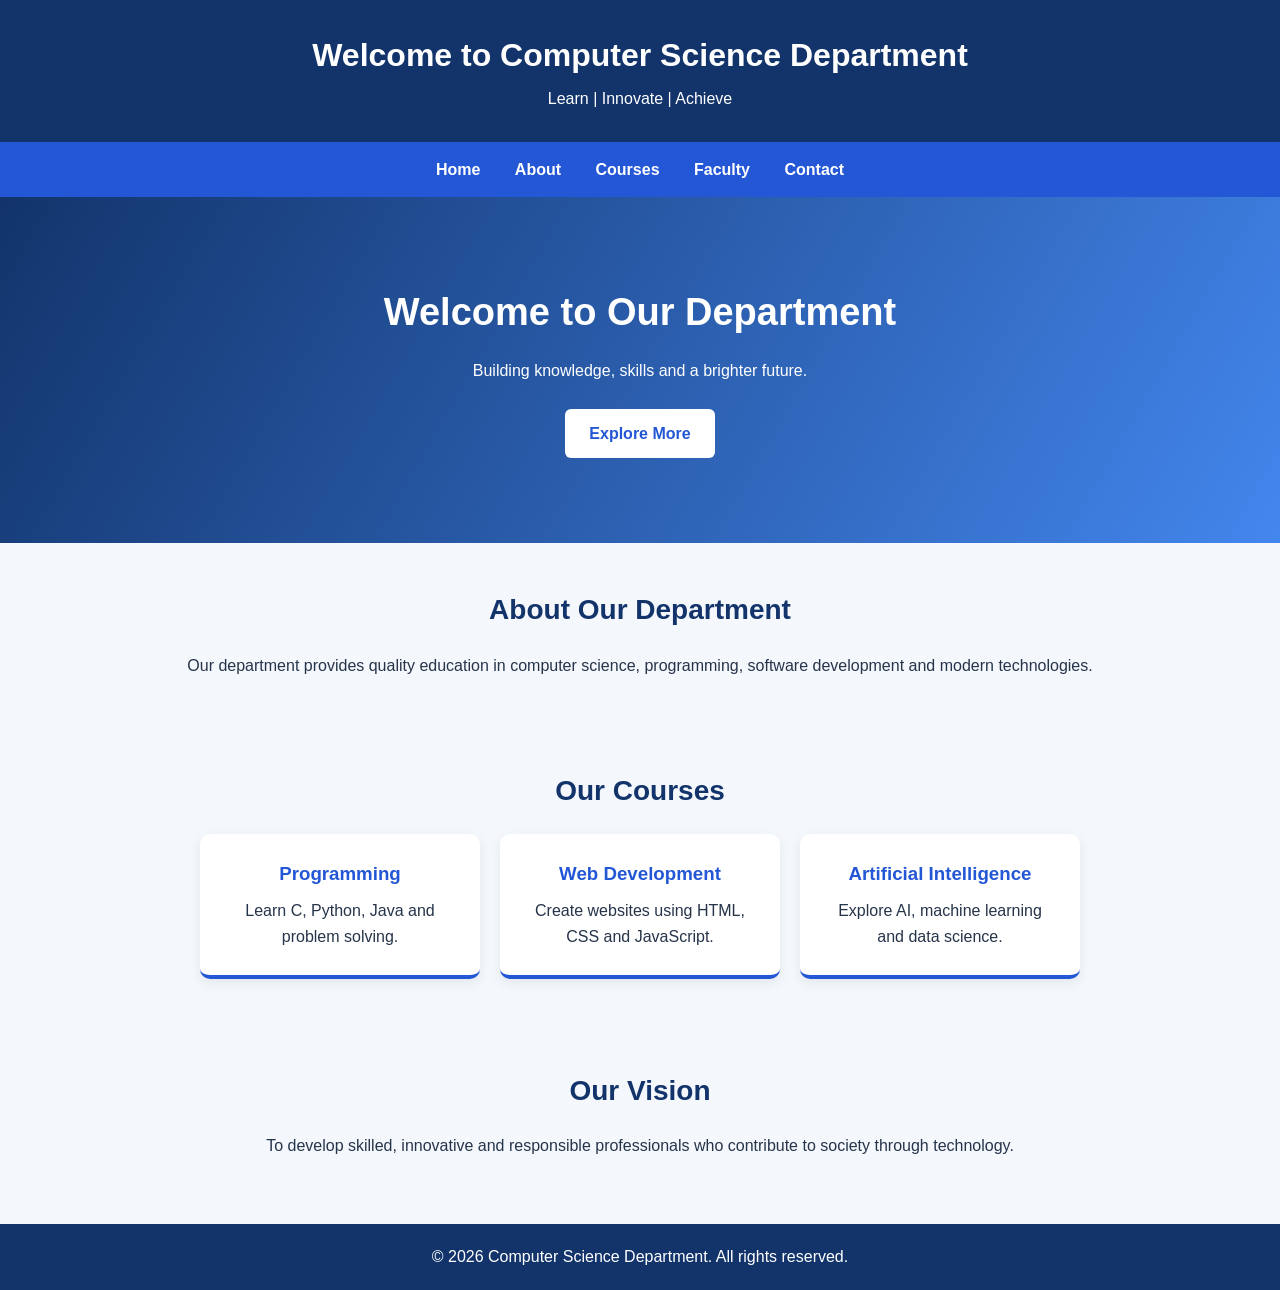
<file: index.html>
<!DOCTYPE html>
<html lang="en">
<head>
    <meta charset="UTF-8">
    <meta name="viewport" content="width=device-width, initial-scale=1.0">
    <title>College Department</title>
    <link rel="stylesheet" href="style.css">
</head>
<body>

<header>
    <h1>Welcome to Computer Science Department</h1>
    <p>Learn | Innovate | Achieve</p>
</header>

<nav>
    <a href="index.html">Home</a>
    <a href="#about">About</a>
    <a href="#courses">Courses</a>
    <a href="faculty.html">Faculty</a>
    <a href="contact.html">Contact</a>
</nav>

<section class="hero">
    <h2>Welcome to Our Department</h2>
    <p>Building knowledge, skills and a brighter future.</p>
    <a class="btn" href="#about">Explore More</a>
</section>

<section id="about" class="section">
    <h2>About Our Department</h2>
    <p>Our department provides quality education in computer science,
       programming, software development and modern technologies.</p>
</section>

<section id="courses" class="section">
    <h2>Our Courses</h2>
    <div class="cards">
        <div class="card">
            <h3>Programming</h3>
            <p>Learn C, Python, Java and problem solving.</p>
        </div>
        <div class="card">
            <h3>Web Development</h3>
            <p>Create websites using HTML, CSS and JavaScript.</p>
        </div>
        <div class="card">
            <h3>Artificial Intelligence</h3>
            <p>Explore AI, machine learning and data science.</p>
        </div>
    </div>
</section>

<section class="section">
    <h2>Our Vision</h2>
    <p>To develop skilled, innovative and responsible professionals
       who contribute to society through technology.</p>
</section>

<footer>
    <p>&copy; 2026 Computer Science Department. All rights reserved.</p>
</footer>

</body>
</html>
</file>
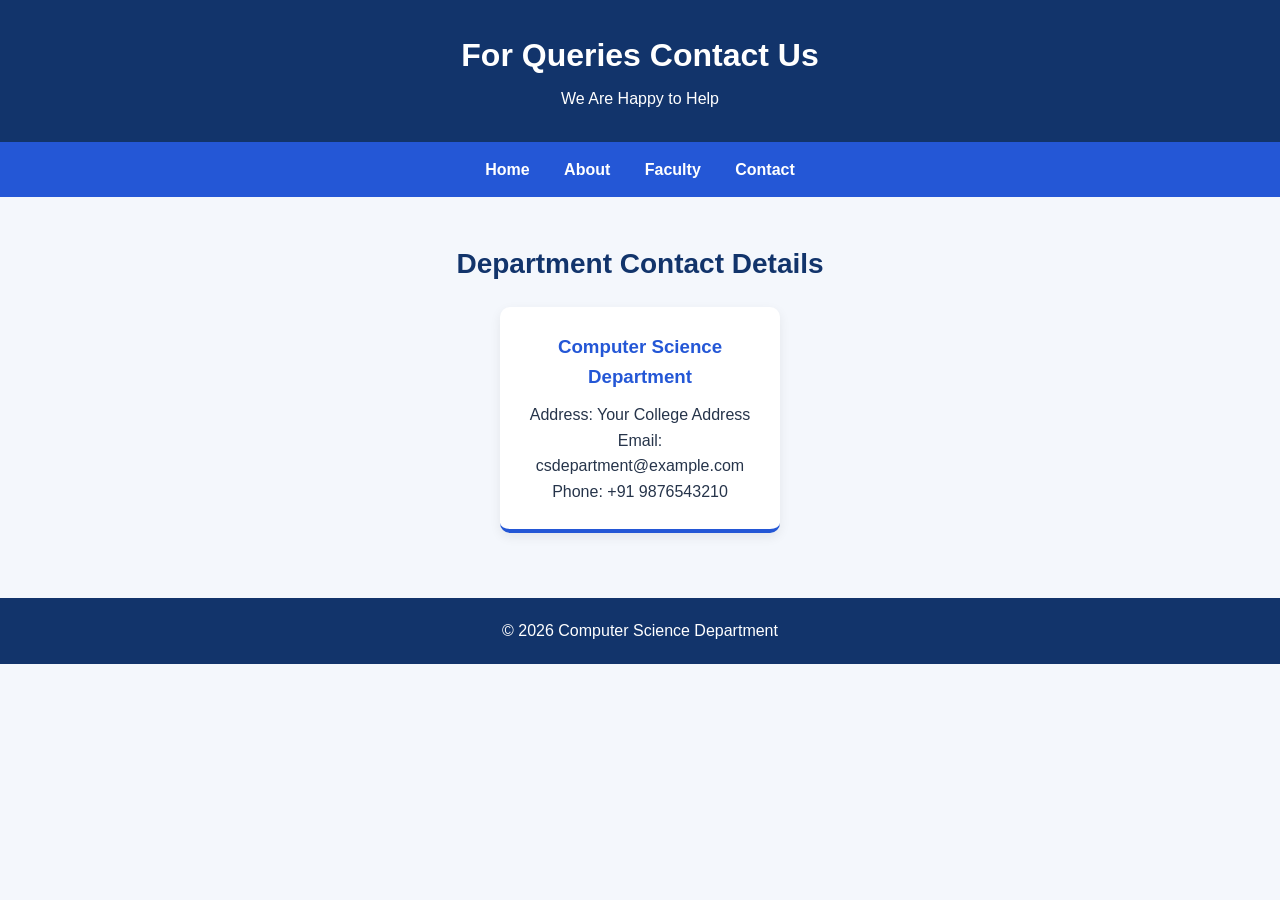
<file: contact.html>
<!DOCTYPE html>
<html lang="en">
<head>
    <meta charset="UTF-8">
    <meta name="viewport" content="width=device-width, initial-scale=1.0">
    <title>Contact - College Department</title>
    <link rel="stylesheet" href="style.css">
</head>
<body>

<header>
    <h1>For Queries Contact Us</h1>
    <p>We Are Happy to Help</p>
</header>

<nav>
    <a href="index.html">Home</a>
    <a href="index.html#about">About</a>
    <a href="faculty.html">Faculty</a>
    <a href="contact.html">Contact</a>
</nav>

<section class="section">
    <h2>Department Contact Details</h2>

    <div class="card" style="margin: auto;">
        <h3>Computer Science Department</h3>
        <p>Address: Your College Address</p>
        <p>Email: csdepartment@example.com</p>
        <p>Phone: +91 9876543210</p>
    </div>
</section>

<footer>
    <p>&copy; 2026 Computer Science Department</p>
</footer>

</body>
</html>
</file>
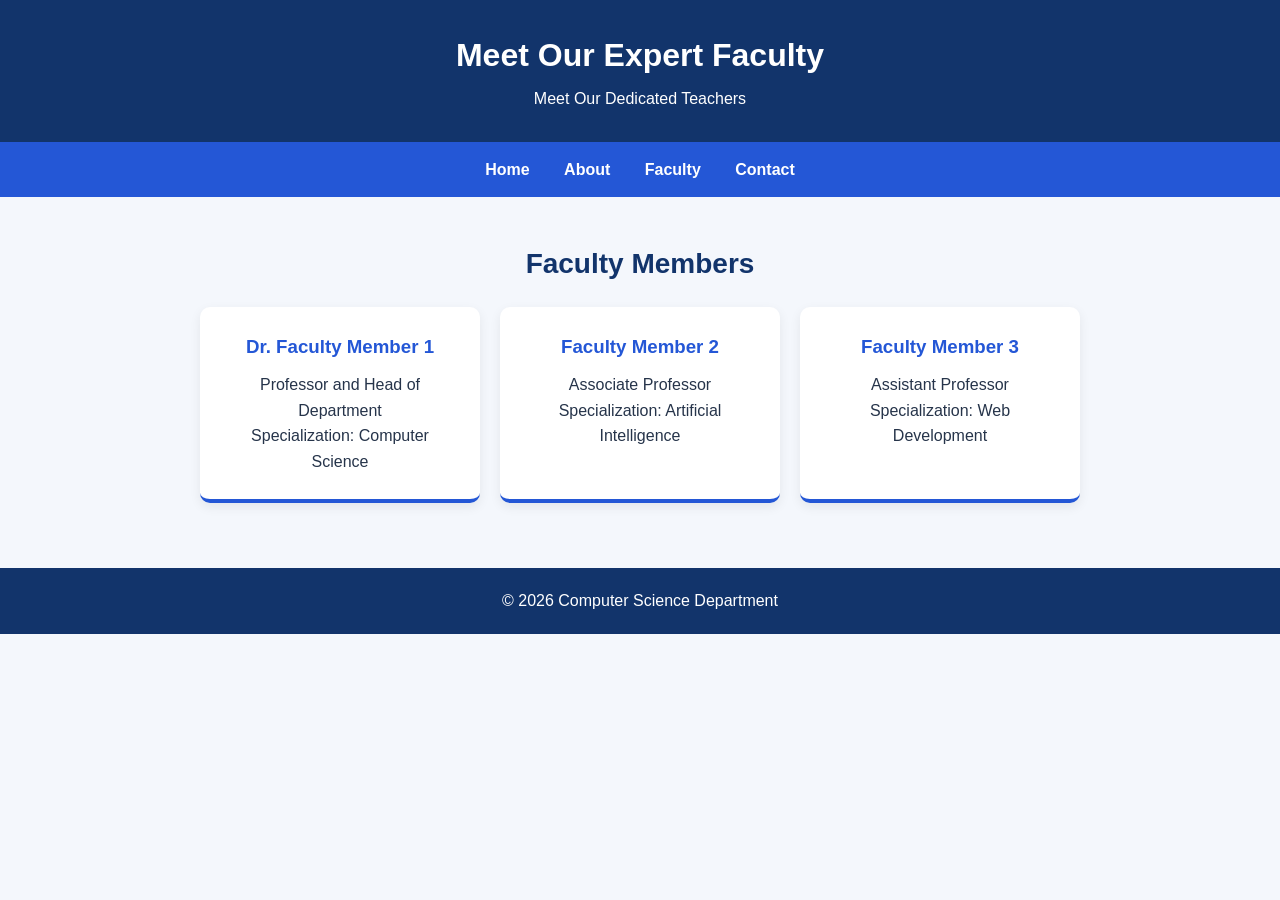
<file: faculty.html>
<!DOCTYPE html>
<html lang="en">
<head>
    <meta charset="UTF-8">
    <meta name="viewport" content="width=device-width, initial-scale=1.0">
    <title>Faculty - College Department</title>
    <link rel="stylesheet" href="style.css">
</head>
<body>

<header>
    <h1>Meet Our Expert Faculty</h1>
    <p>Meet Our Dedicated Teachers</p>
</header>

<nav>
    <a href="index.html">Home</a>
    <a href="index.html#about">About</a>
    <a href="faculty.html">Faculty</a>
    <a href="contact.html">Contact</a>
</nav>

<section class="section">
    <h2>Faculty Members</h2>

    <div class="cards">
        <div class="card">
            <h3>Dr. Faculty Member 1</h3>
            <p>Professor and Head of Department</p>
            <p>Specialization: Computer Science</p>
        </div>

        <div class="card">
            <h3>Faculty Member 2</h3>
            <p>Associate Professor</p>
            <p>Specialization: Artificial Intelligence</p>
        </div>

        <div class="card">
            <h3>Faculty Member 3</h3>
            <p>Assistant Professor</p>
            <p>Specialization: Web Development</p>
        </div>
    </div>
</section>

<footer>
    <p>&copy; 2026 Computer Science Department</p>
</footer>

</body>
</html>
</file>
<file: style.css>
* {
    margin: 0;
    padding: 0;
    box-sizing: border-box;
}

body {
    font-family: Arial, sans-serif;
    background: #f4f7fc;
    color: #26344a;
    line-height: 1.6;
}

header {
    background: #12346b;
    color: white;
    text-align: center;
    padding: 30px 15px;
}

header h1 {
    font-size: 32px;
    margin-bottom: 5px;
}

nav {
    background: #2457d6;
    padding: 15px;
    text-align: center;
}

nav a {
    color: white;
    text-decoration: none;
    margin: 0 15px;
    font-weight: bold;
}

nav a:hover {
    color: #ffdd57;
}

.hero {
    background: linear-gradient(120deg, #12346b, #4386ed);
    color: white;
    text-align: center;
    padding: 85px 20px;
}

.hero h2 {
    font-size: 38px;
    margin-bottom: 15px;
}

.hero p {
    margin-bottom: 25px;
}

.btn {
    display: inline-block;
    background: white;
    color: #2457d6;
    padding: 12px 24px;
    border-radius: 6px;
    text-decoration: none;
    font-weight: bold;
}

.section {
    padding: 45px 20px;
    text-align: center;
    max-width: 1100px;
    margin: auto;
}

.section h2 {
    color: #12346b;
    margin-bottom: 20px;
    font-size: 28px;
}

.cards {
    display: flex;
    justify-content: center;
    gap: 20px;
    flex-wrap: wrap;
}

.card {
    background: white;
    padding: 25px;
    width: 280px;
    border-radius: 10px;
    box-shadow: 0 4px 12px #00000012;
    border-bottom: 4px solid #2457d6;
}

.card h3 {
    color: #2457d6;
    margin-bottom: 10px;
}

footer {
    background: #12346b;
    color: white;
    text-align: center;
    padding: 20px;
    margin-top: 20px;
}

@media (max-width: 600px) {
    header h1 {
        font-size: 24px;
    }

    nav a {
        display: inline-block;
        margin: 6px;
    }

    .hero h2 {
        font-size: 28px;
    }

    .card {
        width: 100%;
    }
}
</file>
